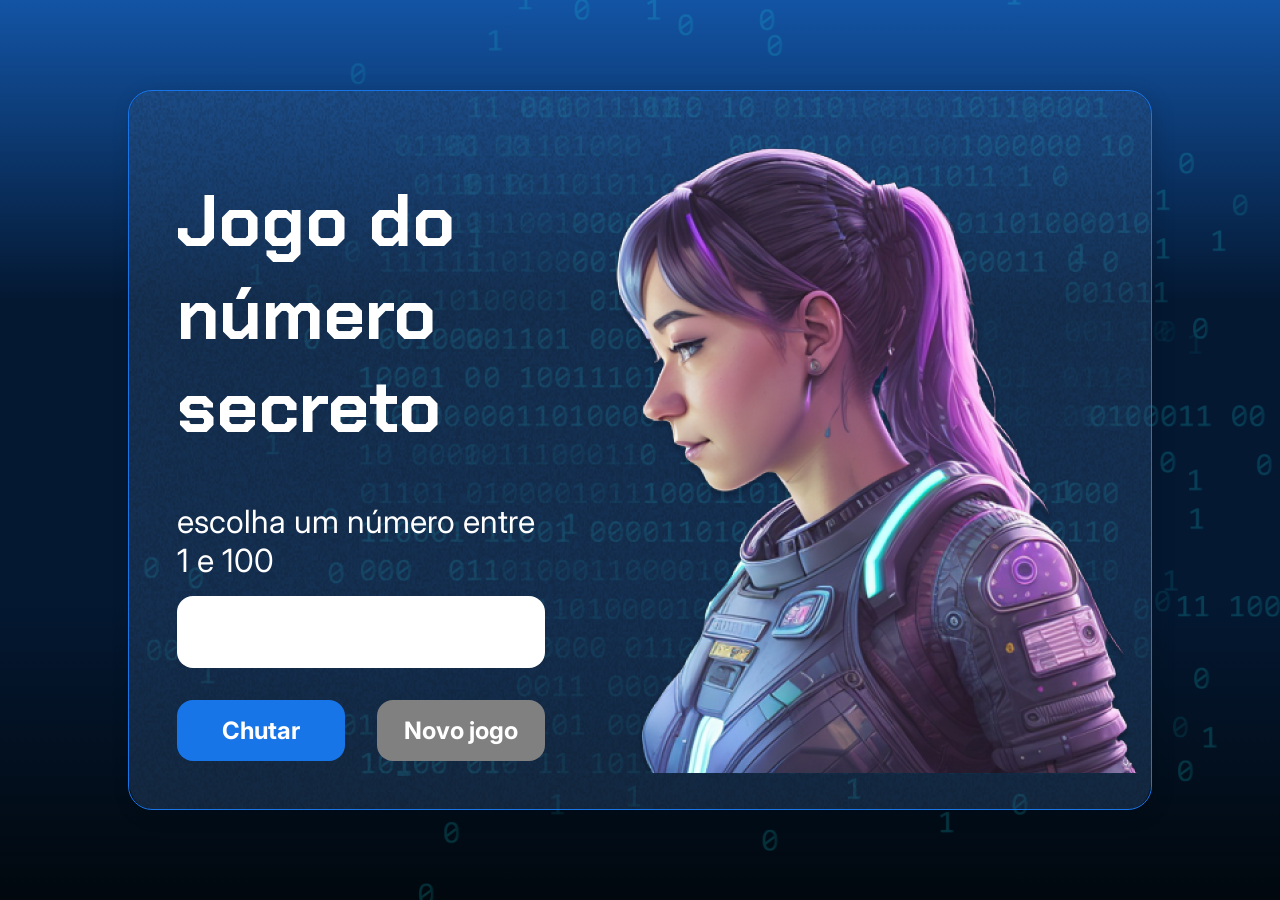
<file: logica-funcoes-listas/index.html>
<!DOCTYPE html>
<html lang="pt-br">

<head>
    <meta charset="UTF-8">
    <meta name="viewport" content="width=device-width, initial-scale=1.0">
    <script src="https://code.responsivevoice.org/responsivevoice.js"></script>
    <link rel="preconnect" href="https://fonts.googleapis.com">
    <link rel="preconnect" href="https://fonts.gstatic.com" crossorigin>
    <link href="https://fonts.googleapis.com/css2?family=Chakra+Petch:wght@700&family=Inter:wght@400;700&display=swap"
        rel="stylesheet">
    <link rel="stylesheet" href="style.css">
    <title>JS Game</title>
</head>

<body>

    <div class="container">
        <div class="container__conteudo">
            <div class="container__informacoes">
                <div class="container__texto">
                    <h1></h1>
                    <p class="texto__paragrafo"></p>
                </div>
                <input type="number" min="1" max="10" class="container__input">
                <div class="chute container__botoes">
                    <button onclick="verificarChute()" class="container__botao">Chutar</button>
                    <button onclick="" id="reiniciar" class="container__botao" disabled>Novo jogo</button>
                </div>
            </div>
            <img src=".\img\ia.png" alt="Uma pessoa olhando para a esquerda" class="container__imagem-pessoa" />
        </div>
    </div>




    <script src="app.js" defer></script>
</body>

</html>
</file>
<file: logica-funcoes-listas/style.css>
* {
    box-sizing: border-box;
    margin: 0;
    padding: 0;
    color: white;
}

body {
    background: linear-gradient(#1354A5 0%, #041832 33.33%, #041832 66.67%, #01080E 100%);
    height: 100vh;
    display: flex;
    align-items: center;
    justify-content: center;
}


body::before {
    background-image: url("img/code.png");
    background-repeat: no-repeat;
    background-position: right;
    content: "";
    display: block;
    position: absolute;
    width: 100%;
    height: 100%;
    opacity: 0.4;
}

.container {
    width: 80%;
    height: 80%;
    display: flex;
    align-items: center;
    justify-content: space-between;
    border-radius: 24px;
    border: 1px solid #1875E8;
    box-shadow: 4px 4px 20px 0px rgba(1, 8, 14, 0.15);
    background-image: url("img/Ruido.png");
    background-size: 100% 100%;
    position: relative;
}


.container__conteudo {
    display: flex;
    align-items: center;
    position: absolute;
    bottom: 0;
}

.container__informacoes {
    flex: 1;
    padding: 3rem;
}

.container__botao {
    border-radius: 16px;
    background: #1875E8;
    padding: 16px 24px;
    width: 100%;
    font-size: 24px;
    font-weight: 700;
    border: none;
    margin-top: 2rem;
}

.container__texto {
    margin: 16px 0 16px 0;
}

.container__texto-azul {
    color: #1875E8;
}

.container__input {
    width: 100%;
    height: 72px;
    border-radius: 16px;
    background-color: #FFF;
    border: none;
    color: #1875E8;
    padding: 2rem;
    font-size: 24px;
    font-weight: 700;
    font-family: 'Inter', sans-serif;
}

.container__botoes {
    display: flex;
    gap: 2em;
}

h1 {
    font-family: 'Chakra Petch', sans-serif;
    font-size: 72px;
    padding-bottom: 3rem;
}

p,
button {
    font-family: 'Inter', sans-serif;
}

.texto__paragrafo {
    font-size: 32px;
    font-weight: 400;
}

button:disabled {
    background-color: gray;
}

@media screen and (max-width: 1250px) {

    h1 {
        font-size: 50px;
    }

    .container__botao {
        font-size: 16px;
    }


    .texto__paragrafo {
        font-size: 24px;
    }

    .container__imagem-pessoa {
        display: none;
    }

    .container__conteudo {
        display: block;
        position: inherit;
    }

    .container__informacoes {
        padding: 1rem
    }
}
</file>
